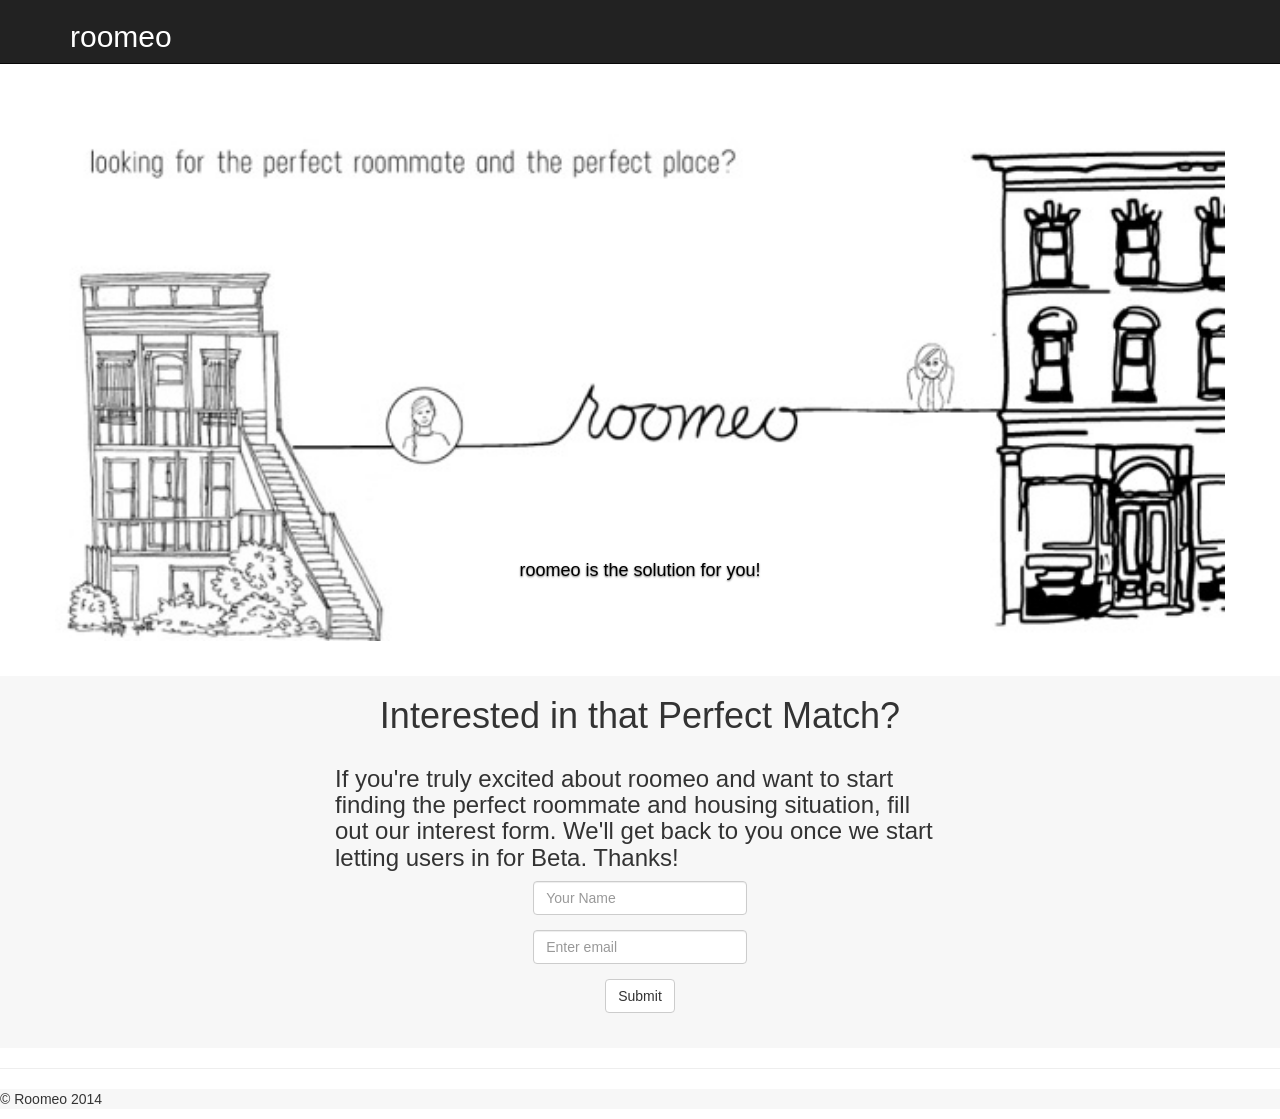
<file: stuff/index.html>
<!DOCTYPE html>
<html lang="en">
<head>
  <meta charset="utf-8">
  <meta http-equiv="X-UA-Compatible" content="IE=edge">
  <meta name="viewport" content="width=device-width, initial-scale=1">
  <meta name="description" content="">
  <meta name="author" content="">
  <link rel="shortcut icon" href="../../assets/ico/favicon.ico">

  <title>Roomeo</title>

  <!-- Bootstrap core CSS -->
  <link href="css/bootstrap.min.css" rel="stylesheet">
  <link rel="stylesheet" href="style/styles.css">
  <link rel="stylesheet" href="css/roomeo.css">
  <!-- Just for debugging purposes. Don't actually copy this line! -->
  <!--[if lt IE 9]><script src="../../assets/js/ie8-responsive-file-warning.js"></script><![endif]-->

  <!-- HTML5 shim and Respond.js IE8 support of HTML5 elements and media queries -->
    <!--[if lt IE 9]>
      <script src="https://oss.maxcdn.com/libs/html5shiv/3.7.0/html5shiv.js"></script>
      <script src="https://oss.maxcdn.com/libs/respond.js/1.4.2/respond.min.js"></script>
      <![endif]-->
<script>

  var _gaq = _gaq || [];
  _gaq.push(['_setAccount', 'UA-48085984-1']);
  _gaq.push(['_trackPageview']);

  (function() {
    var ga = document.createElement('script'); ga.type = 'text/javascript'; ga.async = true;
    ga.src = ('https:' == document.location.protocol ? 'https://ssl' : 'http://www') + '.google-analytics.com/ga.js';
    var s = document.getElementsByTagName('script')[0]; s.parentNode.insertBefore(ga, s);
  })();

  // (function(i,s,o,g,r,a,m){i['GoogleAnalyticsObject']=r;i[r]=i[r]||function(){
  // (i[r].q=i[r].q||[]).push(arguments)},i[r].l=1*new Date();a=s.createElement(o),
  // m=s.getElementsByTagName(o)[0];a.async=1;a.src=g;m.parentNode.insertBefore(a,m)
  // })(window,document,'script','//www.google-analytics.com/analytics.js','ga');

  // ga('create', 'UA-48085984-1', 'roomieconnect.com');
  // ga('send', 'pageview');

</script>
    </head>

    <body>
     <div class="navbar navbar-inverse navbar-fixed-top" role="navigation" id="navbar">
      <div class="container">
        <div class="navbar-header">
          <button type="button" class="navbar-toggle" data-toggle="collapse" data-target=".navbar-collapse">
            <span class="sr-only">Toggle navigation</span>
            <span class="icon-bar"></span>
            <span class="icon-bar"></span>
            <span class="icon-bar"></span>
          </button>
          <h2 style="color:white;"> roomeo</h2>
        </div>
        <div class="navbar-collapse collapse">
        </div><!--/.navbar-collapse -->
      </div>
    </div>

    <div id="empty"></div>

    <div id="main-container">
      <div class="container" id="carousel">
        <div class="row">
          <div class="span8">
          <center>
            <div id="myCarousel" class="carousel slide">
              <ol class="carousel-indicators">
                <li data-target="#myCarousel" data-slide-to="0" class=""></li>
                <li data-target="#myCarousel" data-slide-to="1" class=""></li>
                <li data-target="#myCarousel" data-slide-to="2" class="active"></li>
              </ol>
              <div class="carousel-inner">
                <div class="item active">
                  <img src="img/roomieconnection1.jpeg" >
                  <div class="carousel-caption">
                   <h4 style="color:black;">roomeo is the solution for you!</h4>
                 </div>
               </div>
               <div class="item">
                <img src="img/roomieconnection2.jpeg">
                <div class="carousel-caption">
                 <h4 style="color:black;">Search for roomates by location and listing</h4>
               </div>
             </div>
             <div class="item">
              <img src="img/roomieconnection3.jpeg">
              <div class="carousel-caption">
               <!-- <h4>Third Thumbnail label</h4> -->
             </div>
           </div>
           </center>
         </div>
         <!-- <a class="left carousel-control" href="#myCarousel" data-slide="prev">‹</a>
         <a class="right carousel-control" href="#myCarousel" data-slide="next">›</a> -->
       </div>
     </div>
   </div>
 </div>
    <div class="container" id="sign-up">
      <!-- Example row of columns -->
      
      <div class="row">
        <h1 class="text-centered"> Interested in that Perfect Match?</h1>
        <div class="col-md-6 col-md-offset-3">
        <form role="form">
          
          <h3>If you're truly excited about roomeo and want to start finding the perfect roommate and housing situation, 
          fill out our interest form. We'll get back to you once we start letting users in for Beta. Thanks!</h3>
          <center>
          <div class="form-group">
            <input type="text" class="form-control" id="user-name" placeholder="Your Name" size="20px">
          </div>
          <div class="form-group">
            <input type="email" class="form-control" id="exampleInputEmail1" placeholder="Enter email">
          </div>
          <div id="cta-submit-btn"><button type="submit" class="btn btn-default" onClick="_gaq.push(['_trackEvent', 'funnel', 'interest_form_submit', 'funnel_submit_btn']);">Submit</button></div>
        </form>
        </div>

        <!-- <div id="other_img"class="col-md-6">
          <img src="img/beta_temp_img.jpg" height="540px" width="600px" />
        </div> -->
      </div>
      
    </div>
      <hr>

      <footer>
        <p>&copy; Roomeo 2014</p>
      </footer>
    </div> <!-- /container -->
     <!-- /container -->
        <!-- Bootstrap core JavaScript
        ================================================== -->
        <!-- Placed at the end of the document so the pages load faster -->
        <script src="https://code.jquery.com/jquery-1.10.2.min.js"></script>
        <script src="js/bootstrap.min.js"></script>
        <script>
        $(document).ready(function() {
          $('.carousel').carousel({
            interval: 5000
          })
        });
        </script>
      </body>
      </html>
</file>
<file: stuff/style/styles.css>
body {
	background-color: #FFFFFF;
}

#main-container {
	
	width: 100%;
	padding-top: 25px;
	float: center;
	margin-bottom: 30px;
}

#empty {
	margin-top: 45px;
	padding-top: 25px;
	padding-bottom: 25px;
}

#sign-up {
	width: 100%;
	background-color: #F7F7F7;
	float: center;
	margin-top: 35px;
	padding-bottom: 35px;

}

footer {
	background-color: #F7F7F7;
}

label {
	float: left;
}

#cta_btn {
	margin-top: 25px;
	text-align: center;
}

#cta-submit-btn {
	text-align: center;
}

.text-centered {
	text-align: center;
}

#other_img {
	float: right;
}
</file>
<file: stuff/css/roomeo.css>
.carousel-inner{
  max-height: 70%;
  width:100%;
}

.carousel-inner > .item > img{
  max-height: 70%;
  width:100%;
}

.form-control {
  display: block;
  width: 35%;
  height: 34px;
  padding: 6px 12px;
  font-size: 14px;
  line-height: 1.428571429;
  color: #555;
  background-color: #fff;
  background-image: none;
  border: 1px solid #ccc;
  border-radius: 4px;
  -webkit-box-shadow: inset 0 1px 1px rgba(0, 0, 0, .075);
          box-shadow: inset 0 1px 1px rgba(0, 0, 0, .075);
  -webkit-transition: border-color ease-in-out .15s, box-shadow ease-in-out .15s;
          transition: border-color ease-in-out .15s, box-shadow ease-in-out .15s;
}
</file>
